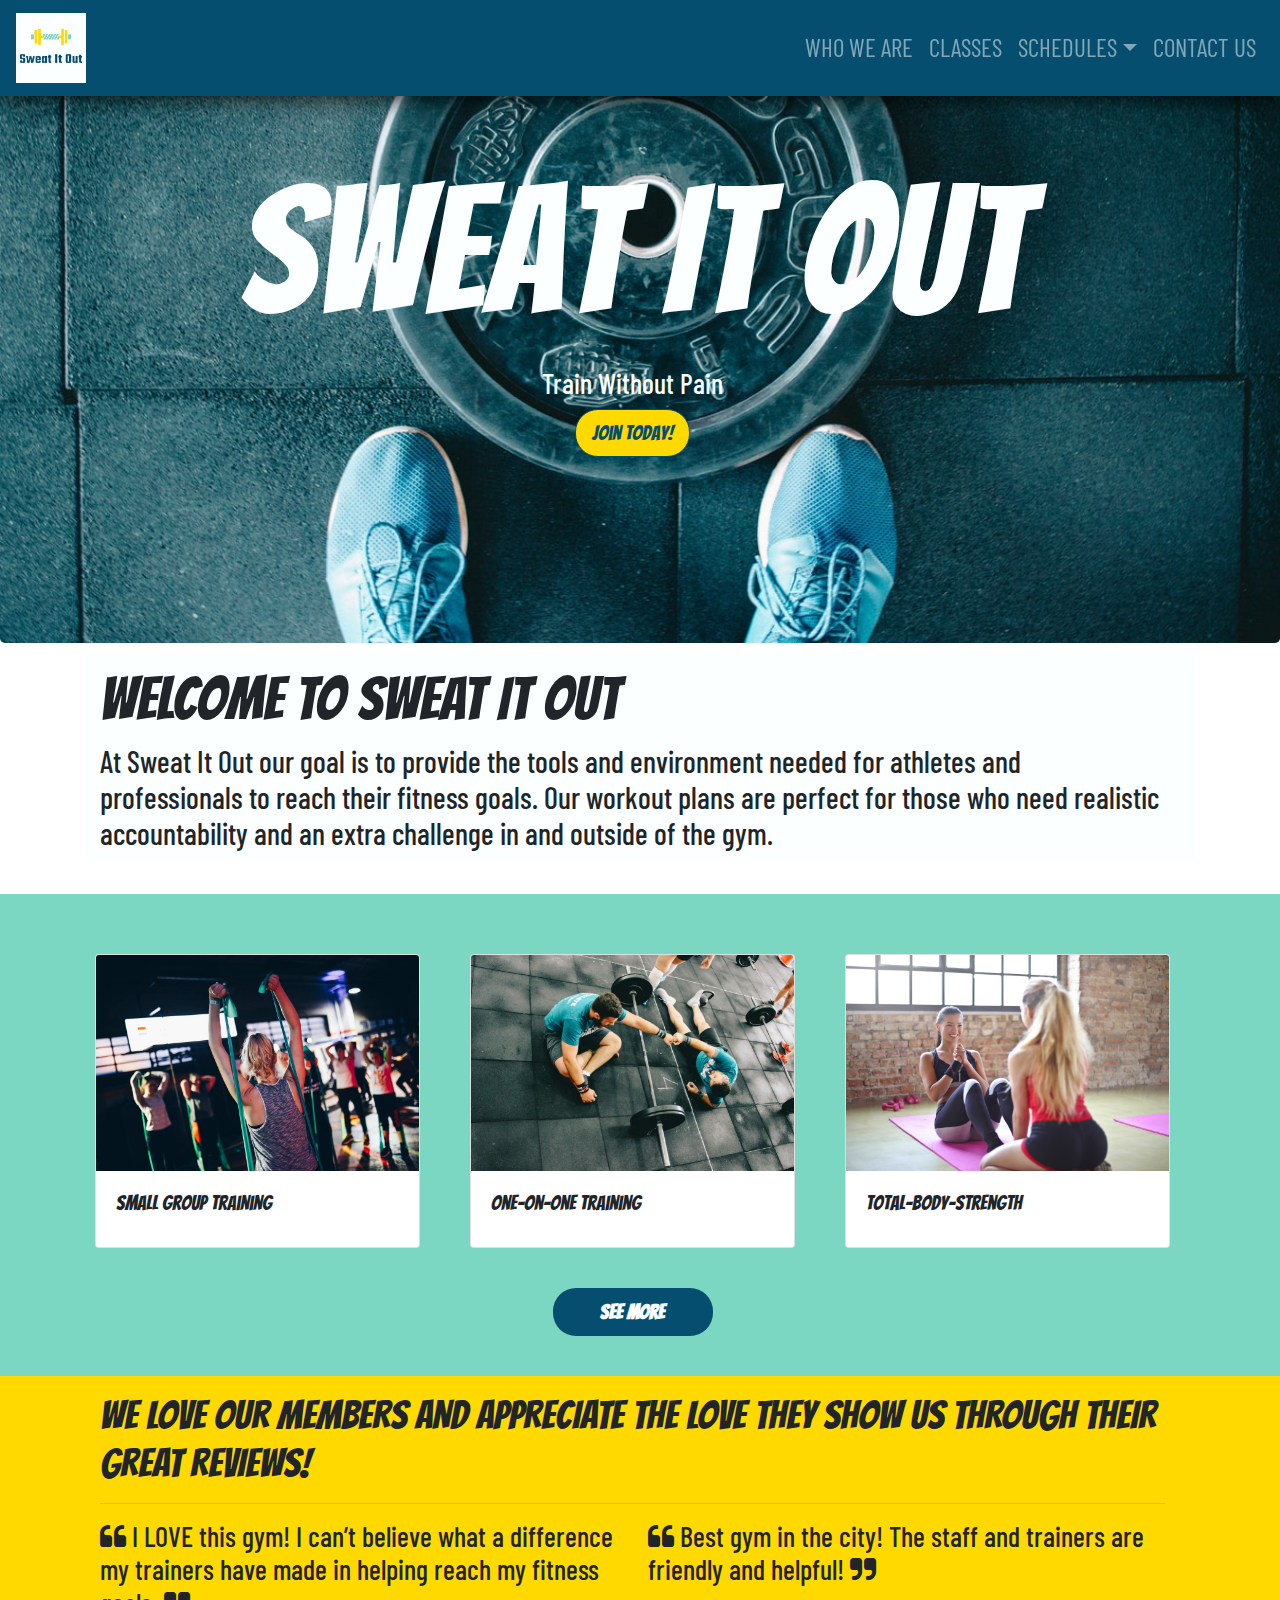
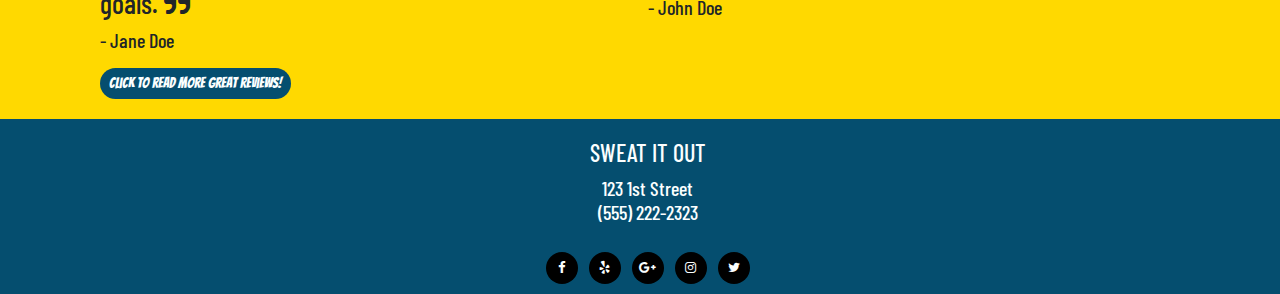
<file: index.html>
<!DOCTYPE html>
<html lang="en">
   <head>
      <meta charset="utf-8">
      <meta name="viewport" content="width=device-width, initial-scale=1.0">
      <link rel="stylesheet" href="https://maxcdn.bootstrapcdn.com/bootstrap/4.2.1/css/bootstrap.min.css" type="text/css" />
      <link rel="stylesheet" href="https://maxcdn.bootstrapcdn.com/font-awesome/4.7.0/css/font-awesome.min.css" type="text/css" />
      <link href="https://fonts.googleapis.com/css?family=Bangers|Barlow+Condensed:200,300,400,500,700&display=swap" rel="stylesheet">
      <link rel="stylesheet" type="text/css" href="css/style.css">
      <title>Gym</title>
   </head>
   <body>
      <!--Navbar -->
      <header>
         <nav class="navbar navbar-expand-lg navbar-dark bg-default fixed-top">
            <a class="navbar-brand" href="index.html">
            <img src="./img/logo.png" width="70" height="70" alt="logo">
            </a>
            <button class="navbar-toggler" type="button" data-toggle="collapse" data-target="#navbarNavDropdown" aria-controls="navbarNavDropdown" aria-expanded="false" aria-label="Toggle navigation">
            <span class="navbar-toggler-icon"></span>
            </button>
            <div class="collapse navbar-collapse" id="navbarNavDropdown">
               <ul class="navbar-nav ml-auto">
                  <li class="nav-item">
                     <a class="nav-link uppercase" href="about.html">Who We Are</a>
                  </li>
                  <li class="nav-item">
                     <a class="nav-link uppercase" href="classes.html">Classes</a>
                  </li>
                  <li class="nav-item dropdown d-none d-lg-block">
                     <a class="nav-link dropdown-toggle uppercase" href="#" id="navbarDropdownMenuLink" role="button" data-toggle="dropdown" aria-haspopup="true" aria-expanded="false">Schedules</a>
                     <div class="dropdown-menu" aria-labelledby="navbarDropdownMenuLink">
                        <a class="dropdown-item uppercase" href="./img/2018schedule.pdf" target="_blank">2018 Schedule</a>
                        <a class="dropdown-item uppercase" href="./img/2019schedule.pdf" target="_blank">2019 Schedule</a>
                        <a class="dropdown-item uppercase" href="./img/2020schedule.pdf" target="_blank">2020 Schedule</a>
                     </div>
                  </li>
                  <li class="nav-item">
                     <a class="nav-link uppercase" href="contact.html">Contact Us</a>
                  </li>
               </ul>
            </div>
         </nav>
      </header>
      <!--Jumbotron on main page. This will be the first thing the reader of our site will see. It will feature a bold picture along with the name of the gym, "SWEAT IT OUT", a tagline, and a button that will open a modal for the cutomer to sign up-->
      <section class="jumbotron" id="landing-view">
         <div class="row">
            <div class="col-12">
               <h1 class="gym-name">Sweat It Out</h1>
               <h3>Train Without Pain</h3>
               <p><button class="btn btn-lg btn-success landingbutton d-none d-md-inline" data-toggle="modal" data-target="#signUpModal" data-whatever="@gymname">Join Today!</button></p>
            </div>
         </div>
      </section>
      <!--Opening Comments- This section tells us a little more about the company.-->
      <section class="about-landing-page">
         <div class="container">
            <div class="col-12 bg-color-about-landing section-column block-divider">
               <div class="row">
                  <div class="col">
                     <h3 class="section-heading uppercase">Welcome to Sweat It Out</h3>
                  </div>
               </div>
               <div class="row">
                  <div class="col-12">
                     <h5>At Sweat It Out our goal is to provide the tools and environment needed for athletes and professionals to reach their fitness goals. Our workout plans are perfect for those who need realistic accountability and an extra challenge
                        in and outside of the gym. 
                     </h5>
                  </div>
               </div>
            </div>
         </div>
      </section>
      <!--A few services offered section, three current services offered by the gym are included in this section by way of three cards-->
      <section class="services-landing-page bg-color-services-landing block-divider" id="gallery">
         <div class="container">
            <div class="row">
               <div class="col-12 col-lg-4">
                  <div class="card card-main">
                     <img src="img/gymthree.jpg" class="card-img-top" alt="Small Group Training">
                     <div class="card-body">
                        <h5 class="card-title">Small Group Training</h5>
                     </div>
                  </div>
               </div>
               <div class="col-12 col-lg-4">
                  <div class="card card-main">
                     <img src="img/gymtwo.jpg" class="card-img-top" alt="One-on-One Training">
                     <div class="card-body">
                        <h5 class="card-title">One-on-One Training</h5>
                     </div>
                  </div>
               </div>
               <div class="col-12 col-lg-4">
                  <div class="card card-main">
                     <img src="img/gymone.jpeg" class="card-img-top" alt="Total-Body-Strength">
                     <div class="card-body">
                        <h5 class="card-title">Total-Body-Strength</h5>
                     </div>
                  </div>
               </div>
               <a href="classes.html" class="btn btn-lg card-button">See More</a>
            </div>
         </div>
      </section>
      <!--Reviews section, the purpose of this section is to impress the reader with the reviews and testimonials of the website. We want them to take action to visit our Yelp page -->
      <section class="review">
         <div class="container block-divider">
            <div class="container review-container content-container">
               <div class="row">
                  <div class="col-12 page-header">
                     <h2 class="text-uppercase" id="reviews">We love our members and appreciate the love they show us through their great reviews!</h2>
                     <hr class="block-divider block-divider-short">
                  </div>
               </div>
               <div class="row">
                  <div class="col-12 col-md-6">
                     <div class="media">
                        <div class="d-none d-sm-block">
                           <i class="fas fa-splotch"></i>
                        </div>
                        <div class="media-body">
                           <blockquote class="blockquote">
                              <h3><i class="fa fa-quote-left"></i> I LOVE this gym! I can’t believe what a difference my trainers have made in helping reach my fitness goals. <i class="fa fa-quote-right"></i></h3>
                              <h5>- Jane Doe</h5>
                           </blockquote>
                        </div>
                     </div>
                  </div>
                  <div class="col-12 col-md-6">
                     <div class="media">
                        <div class="d-none d-sm-block">
                           <i class="fas fa-splotch"></i>
                        </div>
                        <div class="media-body">
                           <blockquote class="blockquote">
                              <h3><i class="fa fa-quote-left"></i> Best gym in the city! The staff and trainers are friendly and helpful! <i class="fa fa-quote-right"></i></h3>
                              <h5>- John Doe</h5>
                           </blockquote>
                        </div>
                     </div>
                  </div>
                  <div class="col">
                     <a href="https://www.yelp.com" class="btn btn-sm reviewb" target="_blank">Click to read more great reviews!</a>
                  </div>
               </div>
            </div>
         </div>
      </section>
      <!-- Modal- This is the modal that will come up when the customer clicks on the button located in the jumbotron at the top of this page -->
      <div class="modal" tabindex="-1" role="dialog" id="signUpModal">
         <div class="modal-dialog" role="document">
            <div class="modal-content">
               <div class="modal-header">
                  <h5 class="modal-title uppercase">Join Today!</h5>
                  <button type="button" class="close" data-dismiss="modal" aria-label="Close"></button>
               </div>
               <div class="modal-body">
                  <form>
                     <div class="form-group uppercase">
                        <label for="InputName">Your Name</label>
                        <input type="text" class="form-control" id="InputName">
                     </div>
                     <div class="form-group uppercase">
                        <label for="message-text" class="col-form-label">Message:</label>
                        <textarea class="form-control" id="message-text"></textarea>
                     </div>
                     <div class="form-group uppercase">
                        <label for="exampleInputEmail1">Email address</label>
                        <input type="email" class="form-control" id="exampleInputEmail1" aria-describedby="emailHelp">
                        <small id="emailHelp" class="form-text text-muted">We'll never share your email with anyone else.</small>
                     </div>
                     <button type="submit" class="btn btn-success uppercase modalbtn">Submit</button>
                  </form>
               </div>
            </div>
         </div>
      </div>
      <!--Footer- the footer contains some of the most important information about the gym. Therefore, it must be easy to access. The footer contains the address, phone number, and social links for the company-->
      <footer class="footer container-fluid" id="footer">
         <div>
            <div id="footer-details">
               <h4 class="footer-name uppercase">SWEAT IT OUT</h4>
               <h5 class="block">123 1st Street<br> (555) 222-2323</h5>
            </div>
            <div class="footer-social">
               <ul class="list-inline social-links">
                  <li class="list-inline-item">
                     <a target="_blank" href="https://www.facebook.com/">
                     <i class="fa fa-facebook" aria-hidden="true"></i>
                     <span class="sr-only">Facebook</span>
                     </a>
                  </li>
                  <li class="list-inline-item">
                     <a target="_blank" href="https://www.yelp.com/">
                     <i class="fa fa-yelp" aria-hidden="true"></i>
                     <span class="sr-only">Yelp</span>
                     </a>
                  </li>
                  <li class="list-inline-item">
                     <a target="_blank" href="https://www.google.com/">
                     <i class="fa fa-google-plus" aria-hidden="true"></i>
                     <span class="sr-only">Google+</span>
                     </a>
                  </li>
                  <li class="list-inline-item">
                     <a target="_blank" href="https://www.instagram.com/">
                     <i class="fa fa-instagram" aria-hidden="true"></i>
                     <span class="sr-only">Instagram</span>
                     </a>
                  </li>
                  <li class="list-inline-item">
                     <a target="_blank" href="https://twitter.com/?lang=en">
                     <i class="fa fa-twitter" aria-hidden="true"></i>
                     <span class="sr-only">Twitter</span>
                     </a>
                  </li>
               </ul>
            </div>
         </div>
      </footer>
   </body>
   <script src="https://code.jquery.com/jquery-3.3.1.slim.min.js" integrity="sha384-q8i/X+965DzO0rT7abK41JStQIAqVgRVzpbzo5smXKp4YfRvH+8abtTE1Pi6jizo" crossorigin="anonymous"></script>
   <script src="https://cdnjs.cloudflare.com/ajax/libs/popper.js/1.14.7/umd/popper.min.js" integrity="sha384-UO2eT0CpHqdSJQ6hJty5KVphtPhzWj9WO1clHTMGa3JDZwrnQq4sF86dIHNDz0W1" crossorigin="anonymous"></script>
   <script src="https://stackpath.bootstrapcdn.com/bootstrap/4.3.1/js/bootstrap.min.js" integrity="sha384-JjSmVgyd0p3pXB1rRibZUAYoIIy6OrQ6VrjIEaFf/nJGzIxFDsf4x0xIM+B07jRM" crossorigin="anonymous"></script>
</html>
</file>
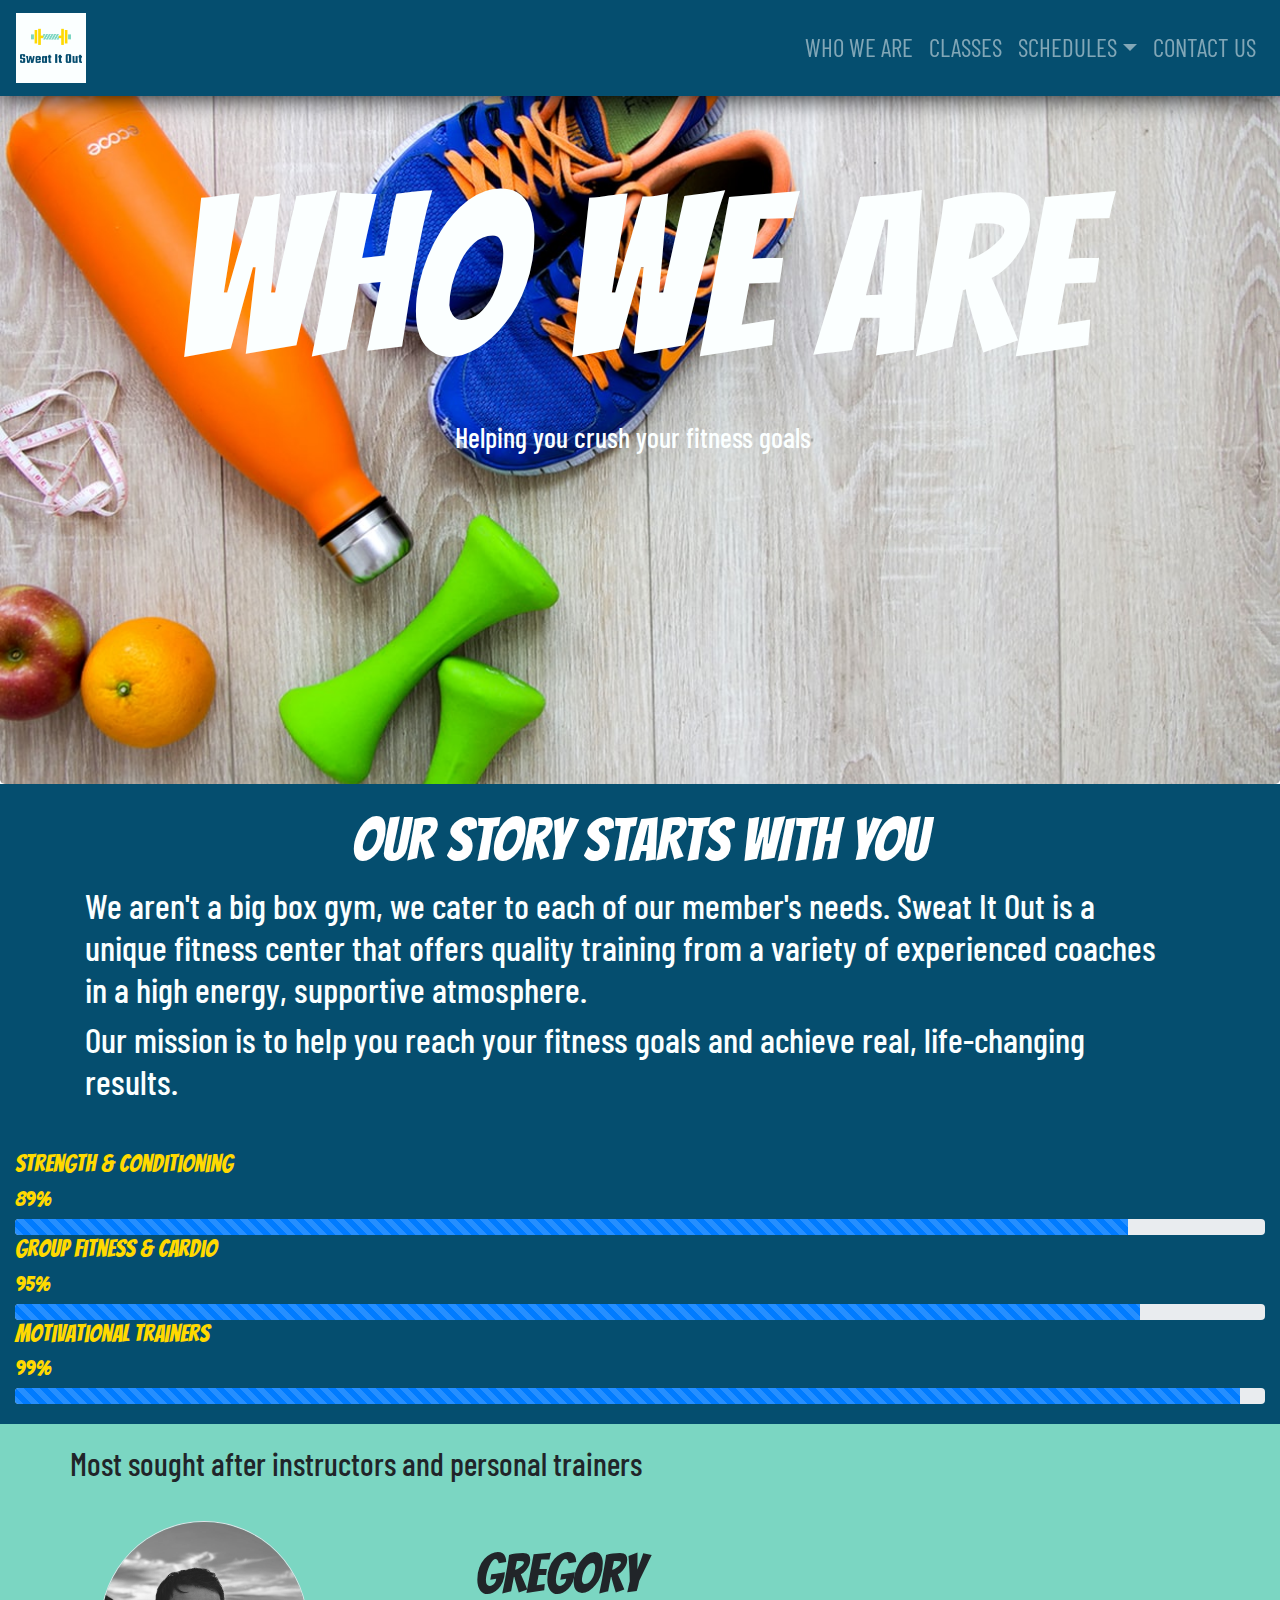
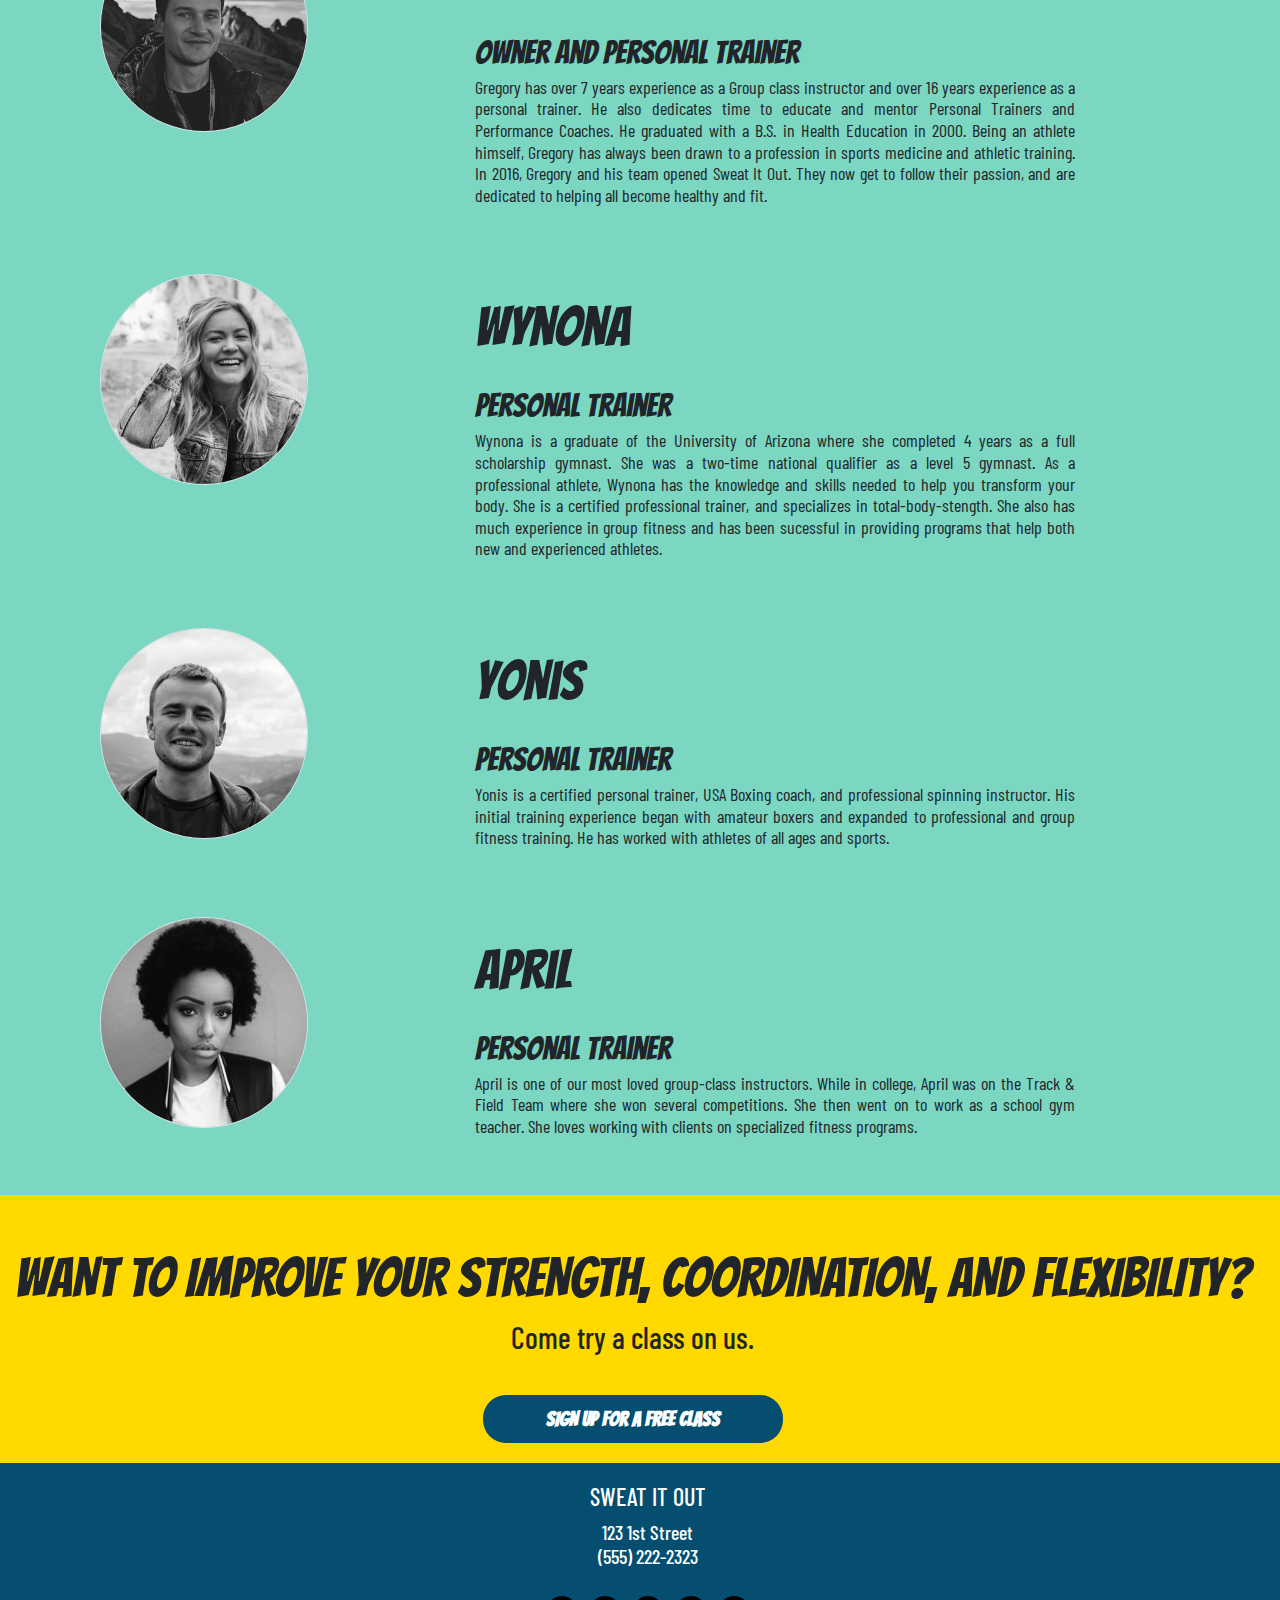
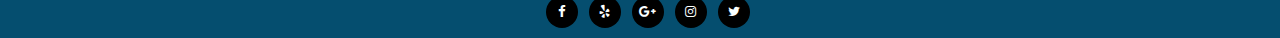
<file: about.html>
<!DOCTYPE html>
<html lang="en">
   <head>
      <meta charset="utf-8">
      <meta name="viewport" content="width=device-width, initial-scale=1.0">
      <link rel="stylesheet" href="https://maxcdn.bootstrapcdn.com/bootstrap/4.2.1/css/bootstrap.min.css" type="text/css" />
      <link rel="stylesheet" href="https://maxcdn.bootstrapcdn.com/font-awesome/4.7.0/css/font-awesome.min.css" type="text/css" />
      <link href="https://fonts.googleapis.com/css?family=Bangers|Barlow+Condensed:200,300,400,500,700&display=swap" rel="stylesheet">
      <link rel="stylesheet" type="text/css" href="css/style.css">
      <title>Gym</title>
   </head>
   <body>
      <!--Navbar-->
      <header>
         <nav class="navbar navbar-expand-lg navbar-dark bg-default fixed-top">
            <a class="navbar-brand" href="index.html">
            <img src="./img/logo.png" width="70" height="70" alt="logo">
            </a>
            <button class="navbar-toggler" type="button" data-toggle="collapse" data-target="#navbarNavDropdown" aria-controls="navbarNavDropdown" aria-expanded="false" aria-label="Toggle navigation">
            <span class="navbar-toggler-icon"></span>
            </button>
            <div class="collapse navbar-collapse" id="navbarNavDropdown">
               <ul class="navbar-nav ml-auto">
                  <li class="nav-item">
                     <a class="nav-link uppercase" href="about.html">Who We Are</a>
                  </li>
                  <li class="nav-item">
                     <a class="nav-link uppercase" href="classes.html">Classes</a>
                  </li>
                  <li class="nav-item dropdown d-none d-lg-block">
                     <a class="nav-link dropdown-toggle uppercase" href="#" id="navbarDropdownMenuLink" role="button" data-toggle="dropdown" aria-haspopup="true" aria-expanded="false">Schedules</a>
                     <div class="dropdown-menu" aria-labelledby="navbarDropdownMenuLink">
                        <a class="dropdown-item uppercase" href="./img/2018schedule.pdf" target="_blank">2018 Schedule</a>
                        <a class="dropdown-item uppercase" href="./img/2019schedule.pdf" target="_blank">2019 Schedule</a>
                        <a class="dropdown-item uppercase" href="./img/2020schedule.pdf" target="_blank">2020 Schedule</a>
                     </div>
                  </li>
                  <li class="nav-item">
                     <a class="nav-link uppercase" href="contact.html">Contact Us</a>
                  </li>
               </ul>
            </div>
         </nav>
      </header>
      <!--Jumbotron Who we are page- This will be the first thing the customer will see when navigating to this page.-->
      <section class="jumbotron" id="about-view">
         <div class="row">
            <div class="col-12">
               <section class="callout">
                  <h2 class="gym-name">Who We Are</h2>
                  <h3>Helping you crush your fitness goals</h3>
               </section>
            </div>
         </div>
      </section>
      <!--Progress bars section- This section has a small section encouraging the customer to sign up-->
      <section class="you-about-page">
         <div class="col-12 about-skills section-column">
            <div>
               <h3 class="section-heading uppercase">Our story starts with you</h3>
            </div>
            <div class="about-about-page">
               <div class="col-12 about-about section-column">
                  <div class="container">
                     <div class="row">
                        <div class="col-12 about-about">
                           <h4>We aren't a big box gym, we cater to each of our member's needs. Sweat It Out is a unique fitness center that offers quality training from a variety of experienced coaches in a high energy, supportive atmosphere.</h4>
                           <h4>Our mission is to help you reach your fitness goals and achieve real, life-changing results.</h4>
                        </div>
                     </div>
                  </div>
               </div>
            </div>
            <div class="sweatitskill">
               <h4>Strength & Conditioning</h4>
               <h5>89%</h5>
               <div class="progress">
                  <div class="progress-bar progress-bar-striped progress-bar-animated" role="progressbar" aria-valuenow="89" aria-valuemin="0" aria-valuemax="100" style="width: 89%"></div>
               </div>
               <h4>Group Fitness & Cardio</h4>
               <h5>95%</h5>
               <div class="progress">
                  <div class="progress-bar progress-bar-striped progress-bar-animated" role="progressbar" aria-valuenow="90" aria-valuemin="0" aria-valuemax="100" style="width: 90%"></div>
               </div>
               <h4>Motivational Trainers</h4>
               <h5>99%</h5>
               <div class="progress">
                  <div class="progress-bar progress-bar-striped progress-bar-animated" role="progressbar" aria-valuenow="99" aria-valuemin="0" aria-valuemax="100" style="width: 98%"></div>
               </div>
            </div>
         </div>
      </section>
      <!--A few of the trainers and class instructors (including their qualifications/experience)-->
      <section class="services-page about-gallery" id="gallery">
         <div class="container">
            <div class="row">
               <h2>
                  Most sought after instructors and personal trainers
               </h2>
            </div>
            <div class="row">
               <div class="col-12 col-md-4 flex">
                  <img class="photo border" src="./img/trainerone.jpeg" alt="Gregory">
               </div>
               <div class="col-12 col-md-8 flex">
                  <div class="instructor-details">
                     <h3>Gregory</h3>
                     <h4>Owner and Personal Trainer</h4>
                     <h5>
                        Gregory has over 7 years experience as a Group class instructor and over 16 years experience as a personal trainer. He also dedicates time to educate and mentor Personal Trainers and Performance Coaches. He graduated with a B.S. in Health Education in
                        2000. Being an athlete himself, Gregory has always been drawn to a profession in sports medicine and athletic training. In 2016, Gregory and his team opened Sweat It Out. They now get to follow their passion, and are dedicated
                        to helping all become healthy and fit.
                     </h5>
                  </div>
               </div>
            </div>
            <div class="row">
               <div class="col-12 col-md-4 flex">
                  <img class="photo border" src="./img/trainertwo.jpeg" alt="Wynona">
               </div>
               <div class="col-12 col-md-8 flex">
                  <div class="instructor-details">
                     <h3>Wynona</h3>
                     <h4>Personal Trainer</h4>
                     <h5>Wynona is a graduate of the University of Arizona where she completed 4 years as a full scholarship gymnast. She was a two-time national qualifier as a level 5 gymnast. As a professional athlete, Wynona has the knowledge and skills
                        needed to help you transform your body. She is a certified professional trainer, and specializes in total-body-stength. She also has much experience in group fitness and has been sucessful in providing programs that help both
                        new and experienced athletes.
                     </h5>
                  </div>
               </div>
            </div>
            <div class="row">
               <div class="col-12 col-md-4 flex">
                  <img class="photo border" src="./img/trainerthree.jpeg" alt="Yonis">
               </div>
               <div class="col-12 col-md-8 flex">
                  <div class="instructor-details">
                     <h3>Yonis</h3>
                     <h4>Personal Trainer</h4>
                     <h5>Yonis is a certified personal trainer, USA Boxing coach, and professional spinning instructor. His initial training experience began with amateur boxers and expanded to professional and group fitness training. He has worked with
                        athletes of all ages and sports.
                     </h5>
                  </div>
               </div>
            </div>
            <div class="row">
               <div class="col-12 col-md-4 flex">
                  <img class="photo border" src="./img/trainerfour.jpeg" alt="April">
               </div>
               <div class="col-12 col-md-8 flex">
                  <div class="instructor-details">
                     <h3>April</h3>
                     <h4>Personal Trainer</h4>
                     <h5>April is one of our most loved group-class instructors. While in college, April was on the Track & Field Team where she won several competitions. She then went on to work as a school gym teacher. She loves working with
                        clients on specialized fitness programs.
                     </h5>
                  </div>
               </div>
            </div>
         </div>
      </section>
      <!--Free trial class-->
      <section class="signup-about-page">
         <div class="col-12 about-signup section-column">
            <div class="row">
               <div class="col">
                  <h3 class="section-heading uppercase">Want to improve your strength, coordination, and flexibility?</h3>
               </div>
            </div>
            <div class="row">
               <div class="col-12">
                  <h4>Come try a class on us.</h4>
                  <a href="contact.html" class="btn btn-lg free-button uppercase">Sign up for a free class</a>
               </div>
            </div>
         </div>
      </section>
      <!--Footer the footer contains some of the most important information about the gym. Therefore, it must be easy to access. The footer contains the address, phone number, and social links for the company-->
      <footer class="footer container-fluid" id="footer">
         <div>
            <div id="footer-details">
               <h4 class="footer-name uppercase">SWEAT IT OUT</h4>
               <h5 class="block">123 1st Street<br> (555) 222-2323</h5>
            </div>
            <div class="footer-social">
               <ul class="list-inline social-links">
                  <li class="list-inline-item">
                     <a target="_blank" href="https://www.facebook.com/">
                     <i class="fa fa-facebook" aria-hidden="true"></i>
                     <span class="sr-only">Facebook</span>
                     </a>
                  </li>
                  <li class="list-inline-item">
                     <a target="_blank" href="https://www.yelp.com/">
                     <i class="fa fa-yelp" aria-hidden="true"></i>
                     <span class="sr-only">Yelp</span>
                     </a>
                  </li>
                  <li class="list-inline-item">
                     <a target="_blank" href="https://www.google.com/">
                     <i class="fa fa-google-plus" aria-hidden="true"></i>
                     <span class="sr-only">Google+</span>
                     </a>
                  </li>
                  <li class="list-inline-item">
                     <a target="_blank" href="https://www.instagram.com/">
                     <i class="fa fa-instagram" aria-hidden="true"></i>
                     <span class="sr-only">Instagram</span>
                     </a>
                  </li>
                  <li class="list-inline-item">
                     <a target="_blank" href="https://twitter.com/?lang=en">
                     <i class="fa fa-twitter" aria-hidden="true"></i>
                     <span class="sr-only">Twitter</span>
                     </a>
                  </li>
               </ul>
            </div>
         </div>
      </footer>
   </body>
   <script src="https://code.jquery.com/jquery-3.3.1.slim.min.js" integrity="sha384-q8i/X+965DzO0rT7abK41JStQIAqVgRVzpbzo5smXKp4YfRvH+8abtTE1Pi6jizo" crossorigin="anonymous"></script>
   <script src="https://cdnjs.cloudflare.com/ajax/libs/popper.js/1.14.7/umd/popper.min.js" integrity="sha384-UO2eT0CpHqdSJQ6hJty5KVphtPhzWj9WO1clHTMGa3JDZwrnQq4sF86dIHNDz0W1" crossorigin="anonymous"></script>
   <script src="https://stackpath.bootstrapcdn.com/bootstrap/4.3.1/js/bootstrap.min.js" integrity="sha384-JjSmVgyd0p3pXB1rRibZUAYoIIy6OrQ6VrjIEaFf/nJGzIxFDsf4x0xIM+B07jRM" crossorigin="anonymous"></script>
</html>
</file>
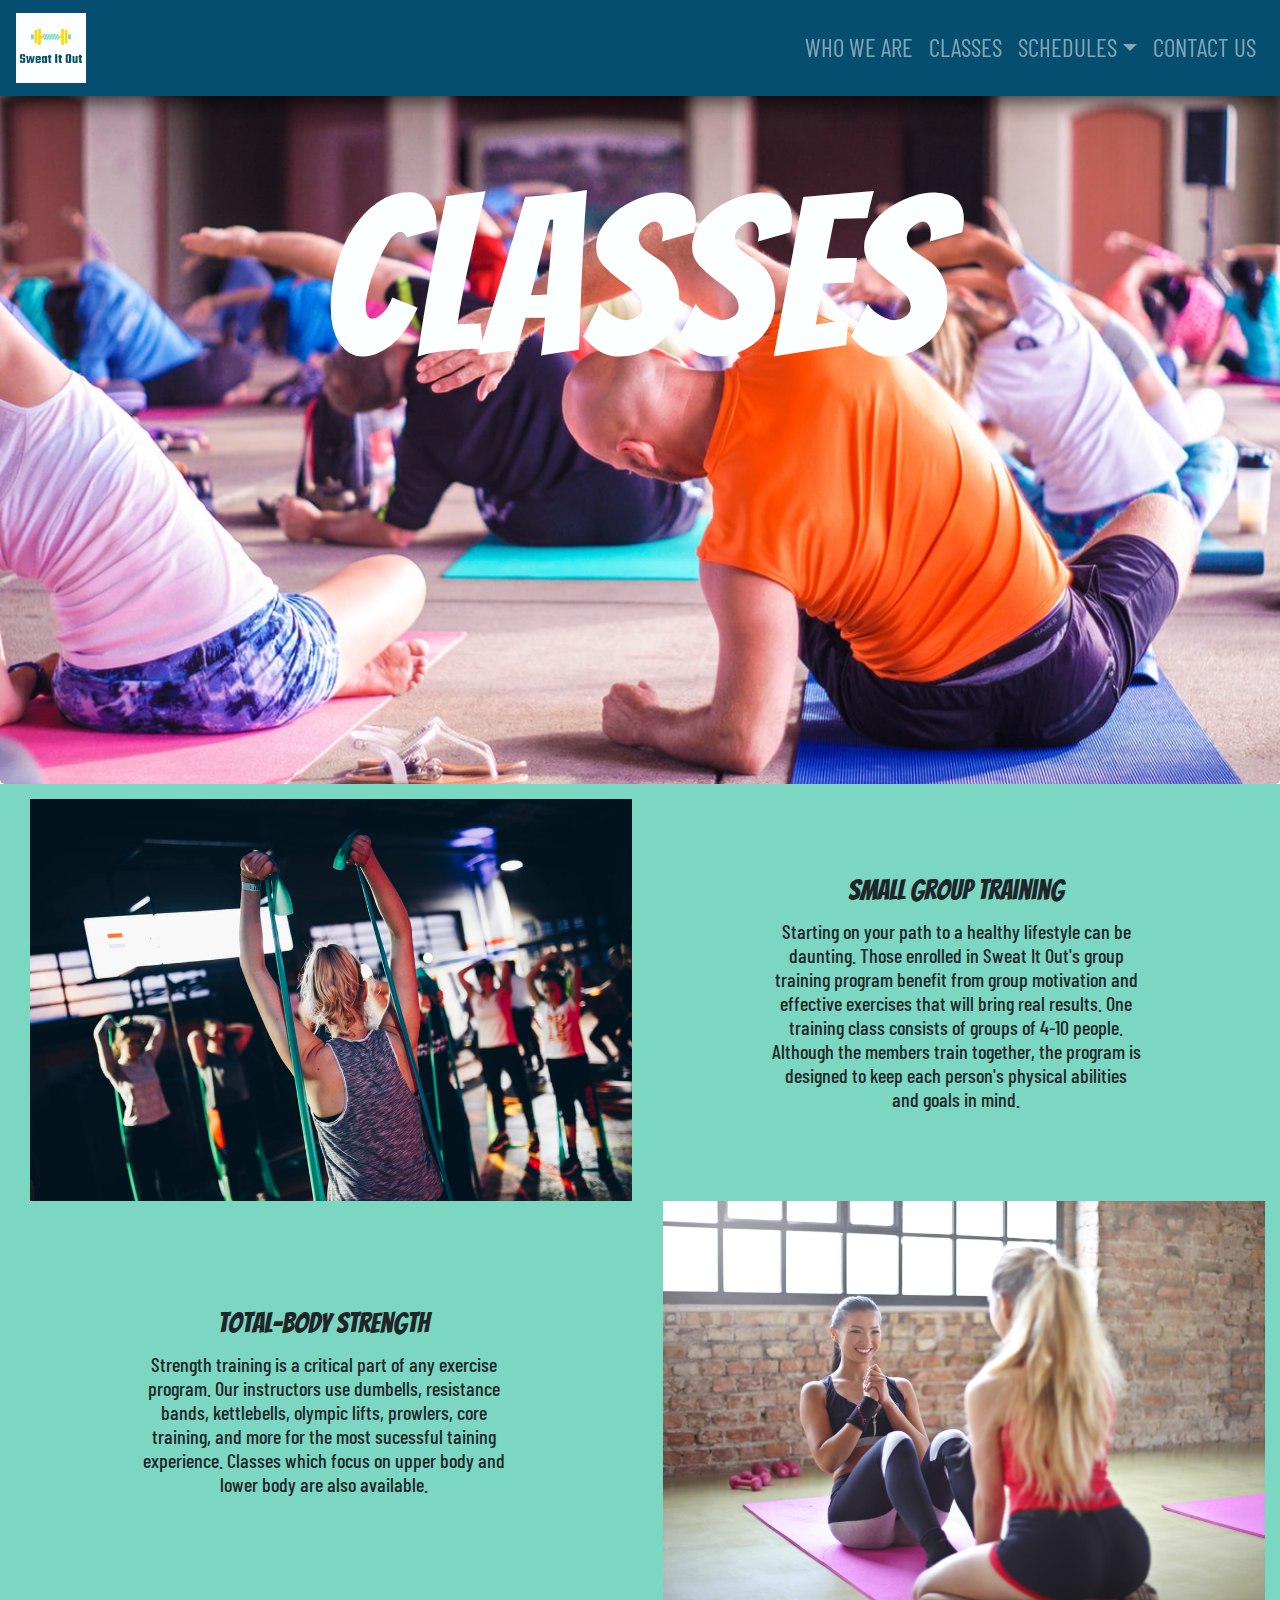
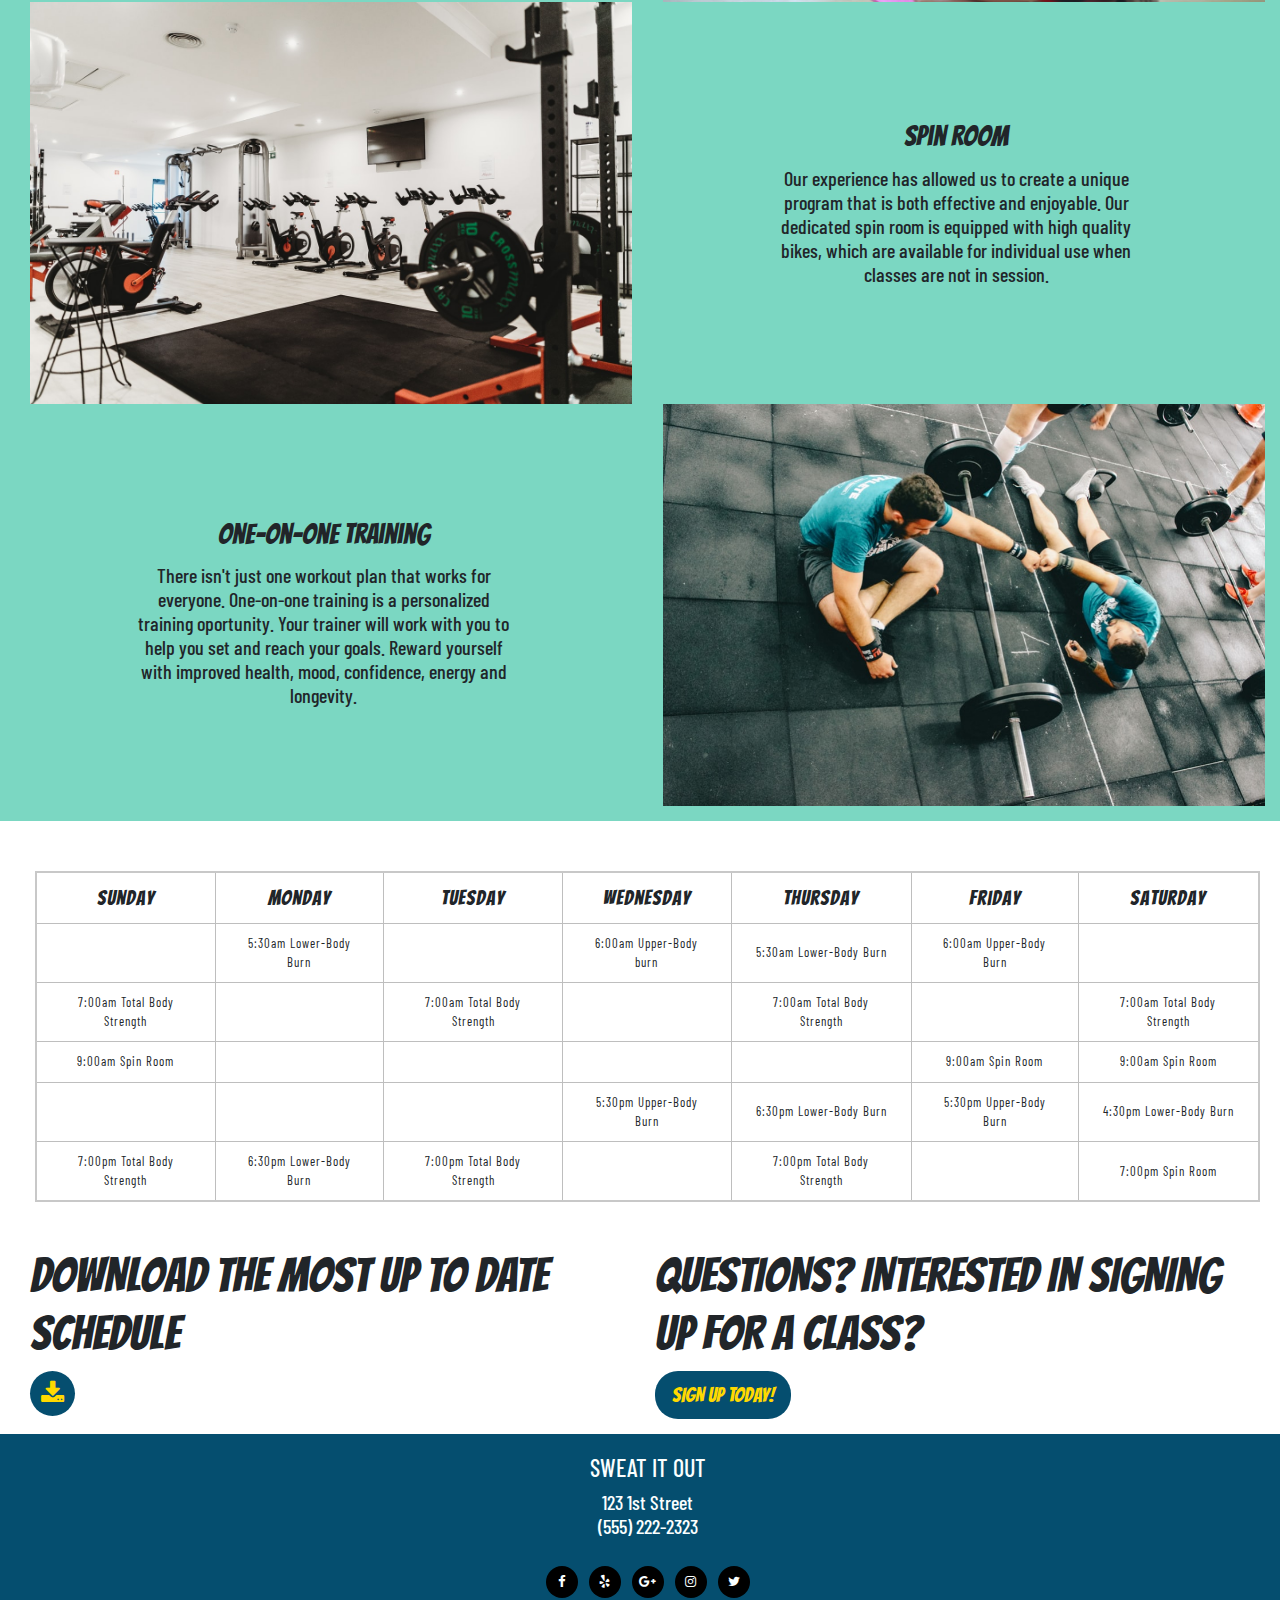
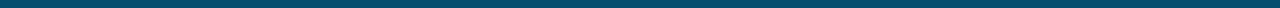
<file: classes.html>
<!DOCTYPE html>
<html lang="en">
   <head>
      <meta charset="utf-8">
      <meta name="viewport" content="width=device-width, initial-scale=1.0">
      <link rel="stylesheet" href="https://maxcdn.bootstrapcdn.com/bootstrap/4.2.1/css/bootstrap.min.css" type="text/css" />
      <link rel="stylesheet" href="https://maxcdn.bootstrapcdn.com/font-awesome/4.7.0/css/font-awesome.min.css" type="text/css" />
      <link href="https://fonts.googleapis.com/css?family=Bangers|Barlow+Condensed:200,300,400,500,700&display=swap" rel="stylesheet">
      <link rel="stylesheet" type="text/css" href="css/style.css">
      <title>Gym</title>
   </head>
   <body>
      <!--Navbar -->
      <header>
         <nav class="navbar navbar-expand-lg navbar-dark bg-default fixed-top">
            <a class="navbar-brand" href="index.html">
            <img src="./img/logo.png" width="70" height="70" alt="logo">
            </a>
            <button class="navbar-toggler" type="button" data-toggle="collapse" data-target="#navbarNavDropdown" aria-controls="navbarNavDropdown" aria-expanded="false" aria-label="Toggle navigation">
            <span class="navbar-toggler-icon"></span>
            </button>
            <div class="collapse navbar-collapse" id="navbarNavDropdown">
               <ul class="navbar-nav ml-auto">
                  <li class="nav-item">
                     <a class="nav-link uppercase" href="about.html">Who We Are</a>
                  </li>
                  <li class="nav-item">
                     <a class="nav-link uppercase" href="classes.html">Classes</a>
                  </li>
                  <li class="nav-item dropdown d-none d-lg-block">
                     <a class="nav-link dropdown-toggle uppercase" href="#" id="navbarDropdownMenuLink" role="button" data-toggle="dropdown" aria-haspopup="true" aria-expanded="false">Schedules</a>
                     <div class="dropdown-menu" aria-labelledby="navbarDropdownMenuLink">
                        <a class="dropdown-item uppercase" href="./img/2018schedule.pdf" target="_blank">2018 Schedule</a>
                        <a class="dropdown-item uppercase" href="./img/2019schedule.pdf" target="_blank">2019 Schedule</a>
                        <a class="dropdown-item uppercase" href="./img/2020schedule.pdf" target="_blank">2020 Schedule</a>
                     </div>
                  </li>
                  <li class="nav-item">
                     <a class="nav-link uppercase" href="contact.html">Contact Us</a>
                  </li>
               </ul>
            </div>
         </nav>
      </header>
      <!--Jumbotron Classes View, this will be the first thing the customer will see when they navigate to this page. The background will be a picture of other members enjoying the gym-->
      <section class="jumbotron" id="classes-view">
         <div class="row">
            <div class="col-12">
               <section class="callout">
                  <h2 class="gym-name">Classes</h2>
               </section>
            </div>
         </div>
      </section>
      <!--Classes currently Available. This will be a large section with the pictures and text alternating. Four of the current classes offered will be briefly explained.-->
      <section class="container-fluid classesavailable">
         <div class="row content">
            <div class="col-md-6 order-2 order-md-1">
               <img class="img-fluid" src="./img/gymthree.jpg" alt="Small Group" id="optionone">
            </div>
            <div class="col-md-6 text-center order-1 order-md-2">
               <div class="row justify-content-center">
                  <div class="col-10 col-lg-8 blurb">
                     <h3 class="card-title">Small Group Training</h3>
                     <h5 class="card-text">Starting on your path to a healthy lifestyle can be daunting. Those enrolled in Sweat It Out's group training program benefit from group motivation and effective exercises that will bring real results. One training class consists
                        of groups of 4-10 people. Although the members train together, the program is designed to keep each person's physical abilities and goals in mind. 
                     </h5>
                  </div>
               </div>
            </div>
         </div>
         <div class="row content">
            <div class="col-md-6 text-center order-2 order-md-1">
               <div class="row justify-content-center">
                  <div class="col-10 col-lg-8 blurb">
                     <h3 class="card-title">Total-Body Strength</h3>
                     <h5 class="card-text">
                        Strength training is a critical part of any exercise program. Our instructors use dumbells, resistance bands, kettlebells, olympic lifts, prowlers, core training, and more for the most sucessful taining experience. Classes which focus on upper body and
                        lower body are also available.
                     </h5>
                  </div>
               </div>
            </div>
            <div class="col-md-6 order-2 order-md-1">
               <img class="img-fluid" src="./img/gymone.jpeg" alt="Total Body Strength" id="optiontwo">
            </div>
         </div>
         <div class="row content">
            <div class="col-md-6 order-2 order-md-1">
               <img class="img-fluid" src="./img/classesone.jpg" alt="Spinroom" id="optionthree">
            </div>
            <div class="col-md-6 text-center order-1 order-md-2">
               <div class="row justify-content-center">
                  <div class="col-10 col-lg-8 blurb">
                     <h3 class="card-title">Spin Room</h3>
                     <h5 class="card-text">Our experience has allowed us to create a unique program that is both effective and enjoyable. Our dedicated spin room is equipped with high quality bikes, which are available for individual use when classes are not in session.</h5>
                  </div>
               </div>
            </div>
         </div>
         <div class="row content">
            <div class="col-md-6 text-center order-2 order-md-1">
               <div class="row justify-content-center">
                  <div class="col-10 col-lg-8 blurb">
                     <h3 class="card-title">One-On-One Training</h3>
                     <h5 class="card-text">There isn't just one workout plan that works for everyone. One-on-one training is a personalized training oportunity. Your trainer will work with you to help you set and reach your goals. Reward yourself with improved health, mood,
                        confidence, energy and longevity.
                     </h5>
                  </div>
               </div>
            </div>
            <div class="col-md-6 order-2 order-md-1">
               <img class="img-fluid" src="./img/gymtwo.jpg" alt="One-On-One" id="optionfour">
            </div>
         </div>
      </section>
      <!--Schedule. Below is a current schedule of classes offered. This section will be hidden on smaller screens due to it's large width. -->
      <section class="scheduling">
         <div class="container-fluid">
            <table>
               <tr>
                  <td class="weekday">Sunday</td>
                  <td class="weekday">Monday</td>
                  <td class="weekday">Tuesday</td>
                  <td class="weekday">Wednesday</td>
                  <td class="weekday">Thursday</td>
                  <td class="weekday">Friday</td>
                  <td class="weekday">Saturday</td>
               </tr>
               <tr>
                  <td></td>
                  <td>5:30am Lower-Body Burn</td>
                  <td></td>
                  <td>6:00am Upper-Body burn</td>
                  <td>5:30am Lower-Body Burn</td>
                  <td>6:00am Upper-Body Burn</td>
                  <td></td>
               </tr>
               <tr>
                  <td>7:00am Total Body Strength</td>
                  <td></td>
                  <td>7:00am Total Body Strength</td>
                  <td></td>
                  <td>7:00am Total Body Strength</td>
                  <td></td>
                  <td>7:00am Total Body Strength</td>
               </tr>
               <tr>
                  <td>9:00am Spin Room</td>
                  <td></td>
                  <td></td>
                  <td></td>
                  <td></td>
                  <td>9:00am Spin Room</td>
                  <td>9:00am Spin Room</td>
               </tr>
               <tr>
                  <td></td>
                  <td></td>
                  <td></td>
                  <td>5:30pm Upper-Body Burn</td>
                  <td>6:30pm Lower-Body Burn</td>
                  <td>5:30pm Upper-Body Burn</td>
                  <td>4:30pm Lower-Body Burn</td>
               </tr>
               <tr>
                  <td>7:00pm Total Body Strength</td>
                  <td>6:30pm Lower-Body Burn</td>
                  <td>7:00pm Total Body Strength</td>
                  <td></td>
                  <td>7:00pm Total Body Strength</td>
                  <td></td>
                  <td>7:00pm Spin Room</td>
               </tr>
            </table>
         </div>
      </section>
      <!--Download Schedule -->
      <section class="downloadschedule">
         <div class="container-fluid">
            <div class="row" id="schedule">
               <div class="col-sm-6">
                  <h4 class="uppercase general-sub">Download the most up to date schedule</h4>
                  <a href="./img/2019schedule.pdf" target="_blank" class="schedule-pdf">
                  <i class="fa fa-download" aria-hidden="true"></i>
                  <span class="sr-only">Download link</span>
                  </a>
               </div>
               <!--If the customer has any questions or is interested in joining one of the classes, they can click on the button below to take them to the "Contact Us" page.-->
               <div class="col-sm-6">
                  <h4 class="uppercase general-sub">Questions? Interested in signing up for a class?</h4>
                  <a href="contact.html" class="btn btn-lg classesbtn uppercase">Sign up today!</a>
               </div>
            </div>
         </div>
      </section>
      <!--Footer the footer contains some of the most important information about the gym. Therefore, it must be easy to access. The footer contains the address, phone number, and social links for the company-->
      <footer class="footer container-fluid" id="footer">
         <div>
            <div id="footer-details">
               <h4 class="footer-name uppercase">SWEAT IT OUT</h4>
               <h5 class="block">123 1st Street<br> (555) 222-2323</h5>
            </div>
            <div class="footer-social">
               <ul class="list-inline social-links">
                  <li class="list-inline-item">
                     <a target="_blank" href="https://www.facebook.com/">
                     <i class="fa fa-facebook" aria-hidden="true"></i>
                     <span class="sr-only">Facebook</span>
                     </a>
                  </li>
                  <li class="list-inline-item">
                     <a target="_blank" href="https://www.yelp.com/">
                     <i class="fa fa-yelp" aria-hidden="true"></i>
                     <span class="sr-only">Yelp</span>
                     </a>
                  </li>
                  <li class="list-inline-item">
                     <a target="_blank" href="https://www.google.com/">
                     <i class="fa fa-google-plus" aria-hidden="true"></i>
                     <span class="sr-only">Google+</span>
                     </a>
                  </li>
                  <li class="list-inline-item">
                     <a target="_blank" href="https://www.instagram.com/">
                     <i class="fa fa-instagram" aria-hidden="true"></i>
                     <span class="sr-only">Instagram</span>
                     </a>
                  </li>
                  <li class="list-inline-item">
                     <a target="_blank" href="https://twitter.com/?lang=en">
                     <i class="fa fa-twitter" aria-hidden="true"></i>
                     <span class="sr-only">Twitter</span>
                     </a>
                  </li>
               </ul>
            </div>
         </div>
      </footer>
   </body>
   <script src="https://code.jquery.com/jquery-3.3.1.slim.min.js" integrity="sha384-q8i/X+965DzO0rT7abK41JStQIAqVgRVzpbzo5smXKp4YfRvH+8abtTE1Pi6jizo" crossorigin="anonymous"></script>
   <script src="https://cdnjs.cloudflare.com/ajax/libs/popper.js/1.14.7/umd/popper.min.js" integrity="sha384-UO2eT0CpHqdSJQ6hJty5KVphtPhzWj9WO1clHTMGa3JDZwrnQq4sF86dIHNDz0W1" crossorigin="anonymous"></script>
   <script src="https://stackpath.bootstrapcdn.com/bootstrap/4.3.1/js/bootstrap.min.js" integrity="sha384-JjSmVgyd0p3pXB1rRibZUAYoIIy6OrQ6VrjIEaFf/nJGzIxFDsf4x0xIM+B07jRM" crossorigin="anonymous"></script>
</html>
</file>
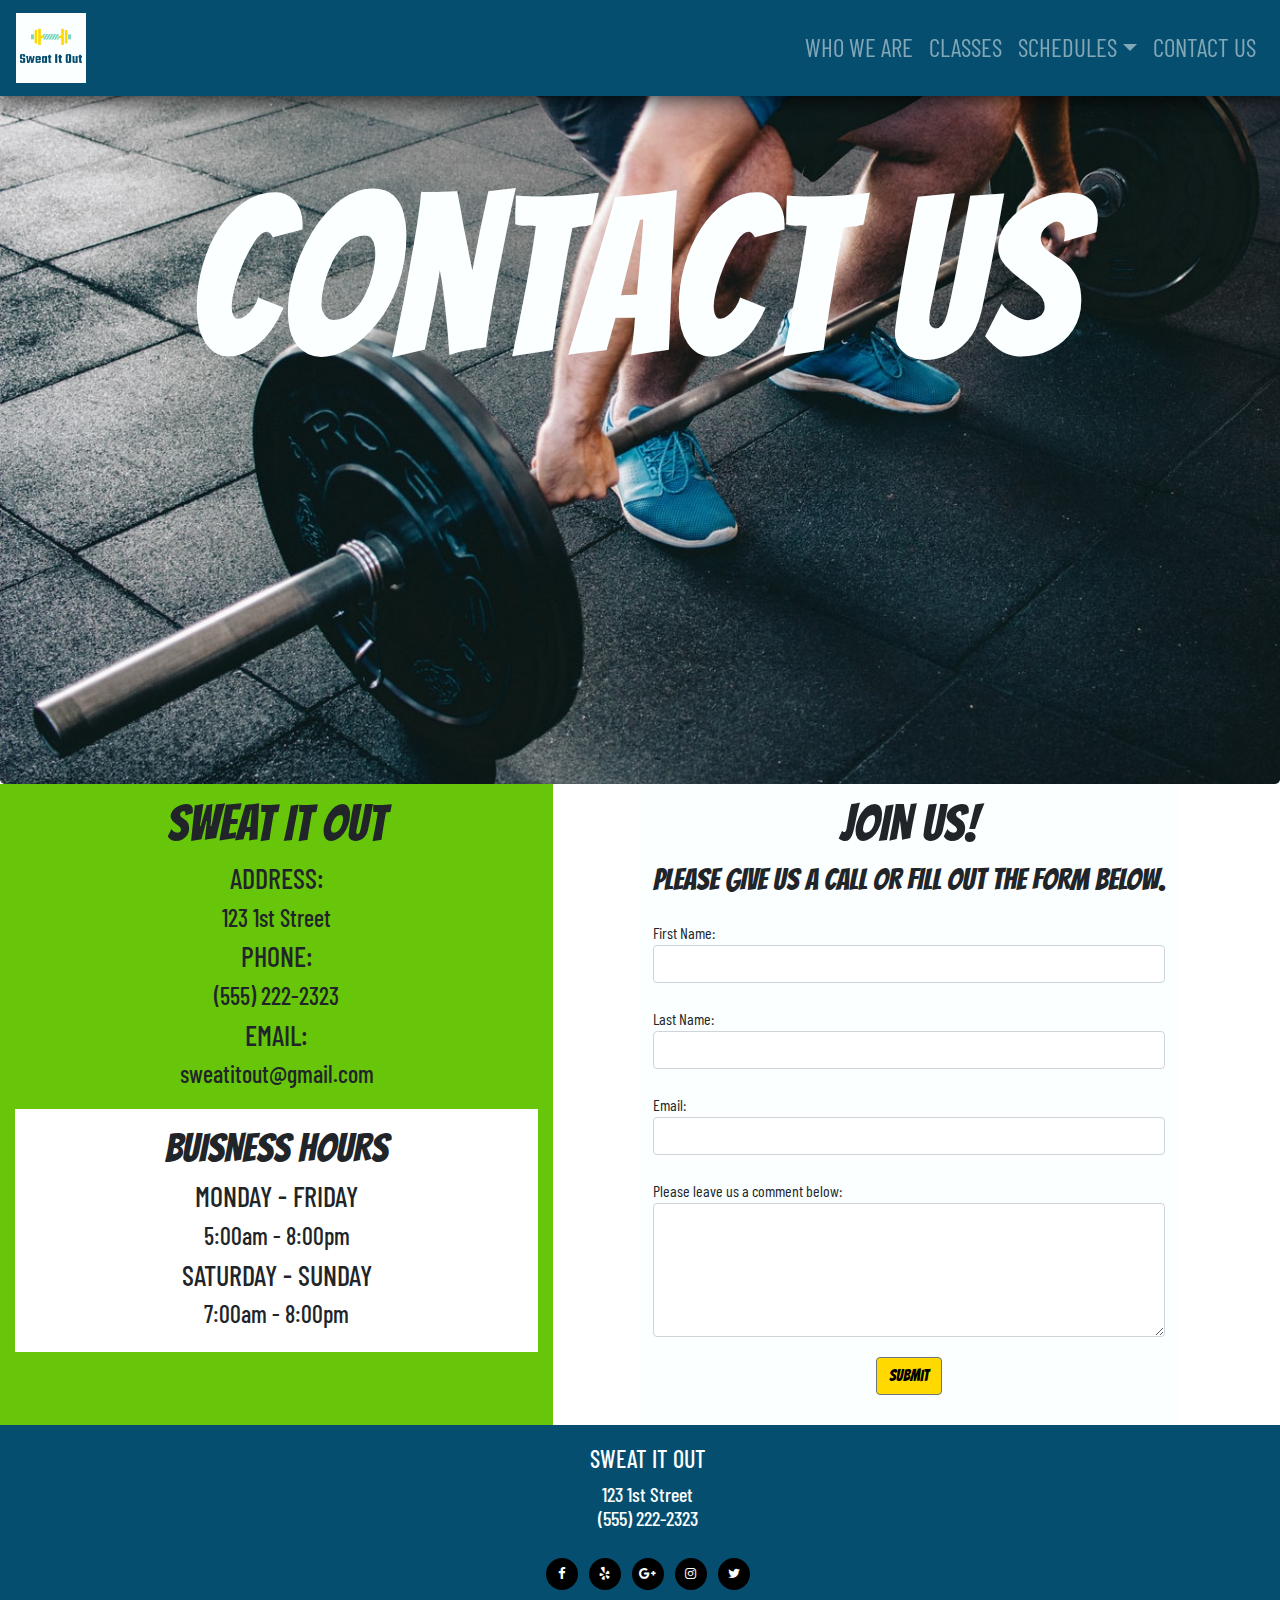
<file: contact.html>
<!DOCTYPE html>
<html lang="en">
   <head>
      <meta charset="utf-8">
      <meta name="viewport" content="width=device-width, initial-scale=1.0">
      <link rel="stylesheet" href="https://maxcdn.bootstrapcdn.com/bootstrap/4.2.1/css/bootstrap.min.css" type="text/css" />
      <link rel="stylesheet" href="https://maxcdn.bootstrapcdn.com/font-awesome/4.7.0/css/font-awesome.min.css" type="text/css" />
      <link href="https://fonts.googleapis.com/css?family=Bangers|Barlow+Condensed:200,300,400,500,700&display=swap" rel="stylesheet">
      <link rel="stylesheet" type="text/css" href="css/style.css">
      <title>Gym</title>
   </head>
   <body>
      <!--Navbar-->
      <header>
         <nav class="navbar navbar-expand-lg navbar-dark bg-default fixed-top">
            <a class="navbar-brand" href="index.html">
            <img src="./img/logo.png" width="70" height="70" alt="logo">
            </a>
            <button class="navbar-toggler" type="button" data-toggle="collapse" data-target="#navbarNavDropdown" aria-controls="navbarNavDropdown" aria-expanded="false" aria-label="Toggle navigation">
            <span class="navbar-toggler-icon"></span>
            </button>
            <div class="collapse navbar-collapse" id="navbarNavDropdown">
               <ul class="navbar-nav ml-auto">
                  <li class="nav-item">
                     <a class="nav-link uppercase" href="about.html">Who We Are</a>
                  </li>
                  <li class="nav-item">
                     <a class="nav-link uppercase" href="classes.html">Classes</a>
                  </li>
                  <li class="nav-item dropdown d-none d-lg-block">
                     <a class="nav-link dropdown-toggle uppercase" href="#" id="navbarDropdownMenuLink" role="button" data-toggle="dropdown" aria-haspopup="true" aria-expanded="false">Schedules</a>
                     <div class="dropdown-menu" aria-labelledby="navbarDropdownMenuLink">
                        <a class="dropdown-item uppercase" href="./img/2018schedule.pdf" target="_blank">2018 Schedule</a>
                        <a class="dropdown-item uppercase" href="./img/2019schedule.pdf" target="_blank">2019 Schedule</a>
                        <a class="dropdown-item uppercase" href="./img/2020schedule.pdf" target="_blank">2020 Schedule</a>
                     </div>
                  </li>
                  <li class="nav-item">
                     <a class="nav-link uppercase" href="contact.html">Contact Us</a>
                  </li>
               </ul>
            </div>
         </nav>
      </header>
      <!--Jumbotron contact us page-  This will be the first thing the reader sees when they navigate to this page.-->
      <section class="jumbotron" id="contact-view">
         <div class="row">
            <div class="col">
               <section class="callout">
                  <h2 class="gym-name">Contact Us</h2>
               </section>
            </div>
         </div>
      </section>
      <!--Buisness Details (address, phone number, email, and hours)-->
      <section class="container-fluid">
         <div class="row">
            <div class="column left col">
               <div class="contact-info-item">
                  <div class="key">
                     <h2 class="uppercase contact-gym-name">
                        SWEAT IT OUT
                     </h2>
                  </div>
               </div>
               <div class="contact-info-item">
                  <div class="key">
                     <h3 class="uppercase">
                        Address:
                     </h3>
                  </div>
                  <div class="value">
                     <h4>
                        123 1st Street
                     </h4>
                  </div>
               </div>
               <div class="contact-info-item">
                  <div class="key">
                     <h3 class="uppercase">
                        Phone:
                     </h3>
                  </div>
                  <div class="value">
                     <h4>
                        (555) 222-2323
                     </h4>
                  </div>
               </div>
               <div class="contact-info-item">
                  <div class="key">
                     <h3 class="uppercase">
                        Email:
                     </h3>
                  </div>
                  <div class="value">
                     <h4>
                        sweatitout@gmail.com
                     </h4>
                  </div>
               </div>
               <div class="buisnessinfo">
                  <div class="buisness-info-item">
                     <div class="key">
                        <h2 class="uppercase contact-gym-hours">
                           Buisness Hours
                        </h2>
                     </div>
                     <div class="buisness-info-item">
                        <div class="key">
                           <h3 class="uppercase">
                              Monday - Friday
                           </h3>
                        </div>
                        <div class="value">
                           <h4>
                              5:00am - 8:00pm
                           </h4>
                        </div>
                     </div>
                     <div class="buisness-info-item">
                        <div class="key">
                           <h3 class="uppercase">
                              Saturday - Sunday
                           </h3>
                        </div>
                        <div class="value">
                           <h4>
                              7:00am - 8:00pm
                           </h4>
                        </div>
                     </div>
                  </div>
               </div>
            </div>
            <!--Contact Form-->
            <div class="row contact-form">
               <div class="column right col">
                  <h3 class="contact-heading uppercase text-center">Join Us!</h3>
                  <h5 class="uppercase text-center">Please give us a call or fill out the form below.</h5>
                  <div class="center-form">
                     <form>
                        First Name:<br>
                        <input type="text" name="name" id="firstname" class="form-control" required />
                        <br> Last Name:<br>
                        <input type="text" name="name" id="lastname" class="form-control" required />
                        <br> Email:
                        <br>
                        <input type="email" name="email" id="emailaddress" class="form-control" required />
                        <br> Please leave us a comment below:<br>
                        <textarea rows="5" name="comment" id="comment" class="form-control" required></textarea>
                        <div class="form-row text-center">
                           <div class="col">
                              <button type="submit" class="btn btn-secondary btn-contact">Submit</button>
                           </div>
                        </div>
                     </form>
                  </div>
               </div>
            </div>
         </div>
      </section>
      <!--Footer the footer contains some of the most important information about the gym. Therefore, it must be easy to access. The footer contains the address, phone number, and social links for the company-->
      <footer class="footer container-fluid" id="footer">
         <div>
            <div id="footer-details">
               <h4 class="footer-name uppercase">SWEAT IT OUT</h4>
               <h5 class="block">123 1st Street<br> (555) 222-2323</h5>
            </div>
            <div class="footer-social">
               <ul class="list-inline social-links">
                  <li class="list-inline-item">
                     <a target="_blank" href="https://www.facebook.com/">
                     <i class="fa fa-facebook" aria-hidden="true"></i>
                     <span class="sr-only">Facebook</span>
                     </a>
                  </li>
                  <li class="list-inline-item">
                     <a target="_blank" href="https://www.yelp.com/">
                     <i class="fa fa-yelp" aria-hidden="true"></i>
                     <span class="sr-only">Yelp</span>
                     </a>
                  </li>
                  <li class="list-inline-item">
                     <a target="_blank" href="https://www.google.com/">
                     <i class="fa fa-google-plus" aria-hidden="true"></i>
                     <span class="sr-only">Google+</span>
                     </a>
                  </li>
                  <li class="list-inline-item">
                     <a target="_blank" href="https://www.instagram.com/">
                     <i class="fa fa-instagram" aria-hidden="true"></i>
                     <span class="sr-only">Instagram</span>
                     </a>
                  </li>
                  <li class="list-inline-item">
                     <a target="_blank" href="https://twitter.com/?lang=en">
                     <i class="fa fa-twitter" aria-hidden="true"></i>
                     <span class="sr-only">Twitter</span>
                     </a>
                  </li>
               </ul>
            </div>
         </div>
      </footer>
   </body>
   <script src="https://code.jquery.com/jquery-3.3.1.slim.min.js" integrity="sha384-q8i/X+965DzO0rT7abK41JStQIAqVgRVzpbzo5smXKp4YfRvH+8abtTE1Pi6jizo" crossorigin="anonymous"></script>
   <script src="https://cdnjs.cloudflare.com/ajax/libs/popper.js/1.14.7/umd/popper.min.js" integrity="sha384-UO2eT0CpHqdSJQ6hJty5KVphtPhzWj9WO1clHTMGa3JDZwrnQq4sF86dIHNDz0W1" crossorigin="anonymous"></script>
   <script src="https://stackpath.bootstrapcdn.com/bootstrap/4.3.1/js/bootstrap.min.js" integrity="sha384-JjSmVgyd0p3pXB1rRibZUAYoIIy6OrQ6VrjIEaFf/nJGzIxFDsf4x0xIM+B07jRM" crossorigin="anonymous"></script>
</html>
</file>
<file: css/style.css>
/* ----------------------------------------General */

body {
    font-family: 'Barlow Condensed', sans-serif;
    padding-top: 80px;
}

/* main headers */
h1 {
    font-family: 'Bangers', sans-serif;
}

ul {
    margin-top: 0; 
    margin-bottom: 1rem;
}

/* these buttons are located on the home page */
.card-button {
    display: block;
    max-width: 300px;
    margin: auto;
    font-family: 'Bangers', sans-serif;
    font-weight: bold;
    border-radius: 23px;
    width: 160px;
    margin-top: 20px;
    background-color: #054e6f;
    color: #fbffff;
}

.card-button:hover {
    background-color: #ffd900;
    color: #fbffff;
}

.reviewb {
    background-color: #054e6f;
    color: #fbffff;
    border-radius: 23px;
    font-family: 'Bangers', sans-serif;
}

.reviewb:hover {
    background-color: #67c60a;
    color: #fbffff;
}

.modalbtn {
    color: #054e6f;
    background-color: #ffd900;
    border-color: #f05f40;
    border-radius: 23px;
    font-family: 'Bangers', sans-serif;
}


.landingbutton {
    color: #054e6f;
    background-color: #ffd900;
    border-radius: 23px;
    border-color: #054e6f;
    font-family: 'Bangers', sans-serif;
}

.landingbutton:hover {
    color: #ffd900;
    background-color: #054e6f;
}

/* this button is located on the about page */
.free-button {
    display: block;
    max-width: 500px;
    margin: auto;
    font-family: 'Bangers', sans-serif;
    font-weight: bold;
    border-radius: 23px;
    width: 300px;
    margin-top: 40px;
    background-color: #054e6f;
    color: #fbffff;
}

.free-button:hover {
    background-color: #67c60a;
    color: #fbffff;
}

/* this button is located at the bottom of the form on the contact page */
.btn-contact[type="submit"] {
    margin-top: 20px;
    margin-bottom: 30px;
    color: #000;
    background-color: #ffd900;
    font-family: 'Bangers', sans-serif;
}

.btn-contact:hover {
    color: #ffd900;
    background-color: #000;
}

.uppercase {
    text-transform: uppercase;
}

/* ----------------------------------------Navbar*/

nav {
    background-color: #054e6f;
    position: fixed;
    top: 0;
    left: 0;
    right: 0;
    display: flex;
    box-shadow: 0 0 25px 0 #000;
    z-index: 1;
}


.navbar-brand {
    width: 80px;
    height: 80px;
    transition: transform .2s;
}

.navbar-brand:hover {
    transform: scale(1.25);
}

.navbar-nav .nav-link {
    text-decoration: none;
    font-size: 25px;
    border-radius: 23px;
    text-align: right;
    transition-property: background-color;
    transition-duration: .5s;
    transition-timing-function: ease-in-out;
}

.navbar-nav .nav-link:hover {
    color: #fbffff;
    background-color: #7bd7c2;
    border-radius: 23px;
}

.dropdown-menu {
    background-color: #ffd900;
    color: #054e6f;
    position: relative;
}

.dropdown-item {
    background-color: #ffd900;
    color: #054e6f;
    border-radius: 23px;
}

.dropdown-item:hover {
    color: #054e6f;
    background-color: #fbffff;
    transition-property: background-color;
    transition-duration: .5s;
    transition-timing-function: ease-in-out;
}

/* ---------------------------------------Jumbotrons, each page starts with a jumbotron */

.jumbotron {
    height: 22em;
    display: flex;
    justify-content: center;
    text-align: center;
    position: relative;
    margin-bottom: 0;
}

.jumbotron h2 {
     font-family: 'Bangers', sans-serif;
}


/* home page jumbrotron */
#landing-view {
    background-image: url("../img/fit.jpg");
    background-position: center;
    background-repeat: no-repeat;
    background-size: cover;
    text-align: center;
    font-size: 2vw;
    color: #fbffff;
}

/*Who we are page jumbrotron */
#about-view {
    background-image: url("../img/sweatitoutgym.jpg");
    background-position: center;
    background-repeat: no-repeat;
    background-size: cover;
    text-align: center;
    
    font-size: 2.5vw;
    color: #fbffff;
}

/* classes page jumbrotron */
#classes-view {
    background-image: url("../img/workout.jpg");
    background-position: center;
    background-repeat: no-repeat;
    background-size: cover;
    text-align: center;
    
    font-size: 2.5vw;
    color: #fbffff;
}

/* contact page jumbrotron */
#contact-view {
    background-image: url("../img/gymfour.jpg");
    background-position: center;
    background-repeat: no-repeat;
    background-size: cover;
    text-align: center;
    
    font-size: 2.5vw;
    color: #fbffff;
}

/* ----------------------------------------Footer */


footer {
    background-color: #054e6f;
    color: #fbffff;
    text-align: center;
     min-height: 130px;
     margin-bottom: 0;
}

/*there are five social links at the bottom of the footer */
.social-links {
    padding-bottom: 10px;
    margin: 0;
}

.social-links li a i {
    width: 32px;
    height: 32px;
    padding: 12px 0;
    border-radius: 50%;
    font-size: 13px;
    line-height: 7px;
    text-align: center;
    color: #fbffff;
    background: #000;
    transition: all 0.35s ease-in-out;
    -moz-transition: all 0.35s ease-in-out;
    -webkit-transition: all 0.35s ease-in-out;
    -o-transition: all 0.35s ease-in-out;
}

.social-links li a i:hover {
    background-color: #ffd900;
}

#footer-details {
    padding: 20px;
}


/* ----------------------------------------Home page styles */
/* background colors for the sections */
.bg-color-about-landing {
    background-color: #fbffff;
    padding-top: 10px;
    margin-top: 10px;
    margin-bottom: 35px;
}

.bg-color-services-landing {
    background-color: #7bd7c2;
    padding: 40px;
}

/* first section */
.about-landing-page h3 {
    font-size: 60px;
    font-family: 'Bangers', sans-serif;
}

.about-landing-page h5 {
    font-size: 30px;
}

.gym-name {
    font-size: 7em;
}

/* this section contains three cards that show some of the services offered  */
.card-main {
    margin: 20px 10px;
    transition: transform .2s;
}

.card-main:hover {
    transform: scale(1.25);
}

.card-title {
    font-family: 'Bangers', sans-serif;
}


/*  section for reviews */
.review {
     background-color: #ffd900;
     margin: 0;
     padding-top: 15px;
     padding-bottom: 20px;
}

#reviews {
    font-family: 'Bangers', sans-serif;
    font-size: 40px;
}

/* ----------------------------------------About Page styles */


.services-page{
    justify-content: center;
}

/* this is the light blue section with the trainers */
.about-gallery {
    background-color: #7bd6c2;
    padding: 20px;
    margin: 0;
}

.about-gallery .flex {
    display: flex;
    padding: 30px;
}

/*  h3s target the names of the trainers */
.about-gallery h3 {
    margin-bottom: 30px;
    font-family: 'Bangers', sans-serif;
    font-size: 55px;
    padding-top: 20px;
    justify-content: center;
}

/* h4s target the titles of the trainers */
.about-gallery h4 {
    font-weight: 400;
    width: 100%;
    font-size: 32px;
    font-family: 'Bangers', sans-serif;
    line-height: 1;
}

/* h4s target the short text about the trainers' experience and background */
.about-gallery h5 {
    font-weight: 400;
    margin-top: 5px;
    font-size: 18px;
    max-width: 600px;
    text-align: justify;
}

.about-gallery .photo {
    width: 208px;
    height: 211px;
    border-radius: 50%;
    position: relative;
    margin-right: 5px;
}

.about-gallery .border {
    border: 5px solid #fbffff;
}

.instructor-details {
    margin: 0;
}


.about-skills {
    background-color: #054e6f;
    padding-top: 20px;
    padding-bottom: 20px;
    margin: 0;
}

.about-skills h3 {
    font-family: 'Bangers', sans-serif;
    font-size: 60px;
    text-align: center;
    color: #fff;
}

.about-about {
    padding-bottom: 15px;
}

.about-about h4 {
    color: #fbffff;
     font-size: 35px;
}

.sweatitskill {
    font-family: 'Bangers', sans-serif;
    font-size: 30px;
    color: #ffd900;
    margin-top: 10px;
}

/* this is the dark blue section with the progress bars */
.about-signup {
    background-color: #ffd900;
    text-align: center;
    padding-top: 50px;
    padding-bottom: 20px;
}

.about-signup h3 {
    font-family: 'Bangers', sans-serif;
    font-size: 55px;
}

.about-signup h4 {
    font-size: 30px;
}

/* ----------------------------------------Classes page styles. There are four available classes. Pictures and text will alternate on the page*/

.classesavailable {
    background-color: #7bd7c2;
    padding: 0;
    align-items: center;
}

.blurb {
    padding: 20px;
}

.content {
    align-items: center;
    margin: 0;
    padding: 0;
}

.blurb h4 {
    font-size: 2rem;
}

#optionone {
    background-position: center;
    background-repeat: no-repeat;
    background-size: cover;
    text-align: center;
    padding-top: 15px;
}

#optiontwo {
    background-position: center;
    background-repeat: no-repeat;
    background-size: cover;
    text-align: center;
}

#optionthree {
    background-position: center;
    background-repeat: no-repeat;
    background-size: cover;
    text-align: center;
}

#optionfour {
    background-position: center;
    background-repeat: no-repeat;
    background-size: cover;
    text-align: center;
    padding-bottom: 15px;
}


.row {
    margin-right: 0;
    padding: 0;
}

/* These styles are for the schedule at the bottom of the page */

table {
    border-collapse: collapse;
    border: 2px solid rgb(200, 200, 200);
    letter-spacing: 1px;
    font-size: 0.8rem;
    margin-bottom: 10px;
    margin-top: 30px;
}

.weekday {
    font-family: 'Bangers', sans-serif;
    font-size: 20px;

}

td,
th {
    border: 1px solid rgb(190, 190, 190);
    padding: 10px 20px;
}

th {
    background-color: rgb(235, 235, 235);
}

td {
    text-align: center;
}

@media only screen and (max-width: 1026px) { 
  .scheduling  { 
    display: none; 
  } 
}

.scheduling {
    padding: 20px;
}

.schedule-pdf i {
    font-size: 25px;
    color: #ffd900;
    background-color: #054e6f;
    width: 45px;
    height: 45px;
    padding: 20px 0px;
    border-radius: 50%;
    line-height: 6px;
    text-align: center;
    transition: all 0.35s ease-in-out;
    -moz-transition: all 0.35s ease-in-out;
    -webkit-transition: all 0.35s ease-in-out;
    -o-transition: all 0.35s ease-in-out;
}

.schedule-pdf i:hover {
    color: #054e6f;
    background-color: #ffd900;
}

.classesbtn {
    background-color: #054e6f;
    color: #ffd900;
    border-radius: 23px;
    font-family: 'Bangers', sans-serif;
}

.classesbtn:hover {
    background-color: #ffd900;
    color: #054e6f;
}

.general-sub {
    font-family: 'Bangers', sans-serif;
    font-size: 3em;
}

#schedule {
    padding: 15px;
}

#schedule h5 {
    font-family: 'Bangers', sans-serif;
    font-size: 2.5em;
}


/* ----------------------------------------Contact page styles*/
.container-fluid {
    width: 100%;
    padding-left: 15px;
    padding-right: 0;
    margin-right: auto;
    margin-left: auto;
}

.column {
    float: left;
    margin-top: 0px;
    padding-top: 10px;
    background-color: #67c60a;
}

.left {
    width: 40%;
    background-color: #67c60a;
    text-align: center;
}

.right {
    width: 60%;
    background-color: #fbffff;
    justify-content: center;
}

/* On larger sizes, the left side will contain the buisness details. On smaller sizes, it will be first and will take up the entire width.*/

.contact-gym-name {
    font-family: 'Bangers', sans-serif;
    font-size: 50px;
}

.contact-info-item .key {
    font-size: 30px;
    font-weight: 600;
}

.contact-info-item .value {
    font-size: 25px;
}


.contact-gym-hours {
    font-family: 'Bangers', sans-serif;
    font-size: 40px;
}

.buisnessinfo {
    background-color: white;
    padding: 15px 0px;
    margin-top: 20px;
    margin-bottom: 10px;
}

.buisness-info-item .key {
    font-size: 30px;
    font-weight: 600;
}

.buisness-info-item .value {
    font-size: 25px
}

/* On larger sizes, the right side will contain a sign up form. On smaller sizes, it will be after the buisness details and will take up the entire width.*/
.contact-form {
    padding-left: 100px;
    padding-right: 100px;
}

form {
    padding-top: 15px;
}

.contact-form h3 {
    font-family: 'Bangers', sans-serif;
    font-size: 50px;
}

.contact-form h5 {
    font-family: 'Bangers', sans-serif;
    font-size: 30px;
}

.contact-heading {
    font-family: 'Bangers', sans-serif;
    font-size: 50px;
}
</file>
